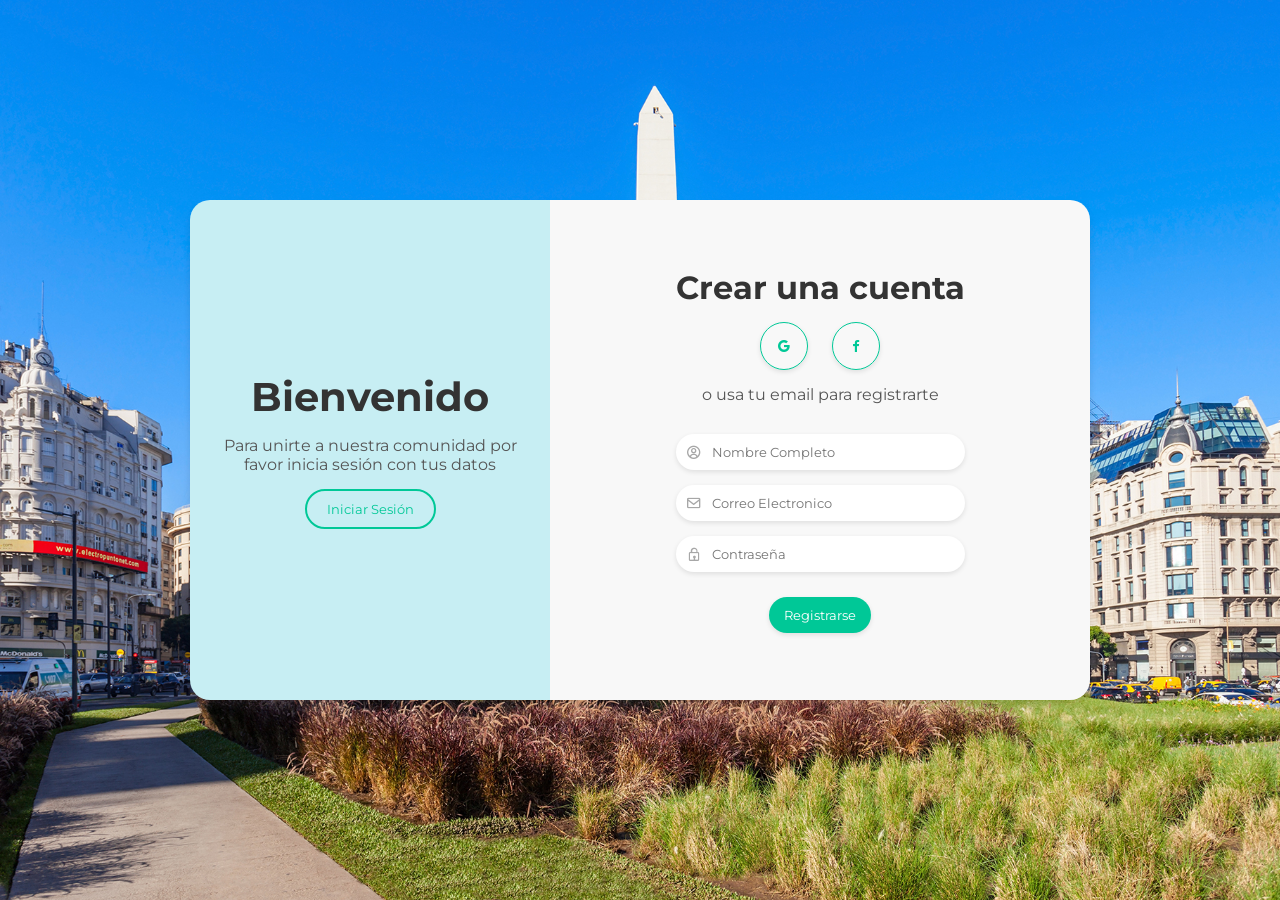
<file: Login-Register/index.html>
<!DOCTYPE html>
<html lang="es">

<head>
    <meta charset="UTF-8">
    <meta name="viewport" content="width=device-width, initial-scale=1.0">
    <link rel="preconnect" href="https://fonts.googleapis.com">
    <link rel="preconnect" href="https://fonts.gstatic.com" crossorigin>
    <link href="https://fonts.googleapis.com/css2?family=Montserrat:wght@300;400;600;700&display=swap" rel="stylesheet">
    <link href='https://unpkg.com/boxicons@2.1.4/css/boxicons.min.css' rel='stylesheet'>
    <link rel="stylesheet" href="style.css">
    <title>Document</title>
</head>

<body>
    <div class="container-form register">
        <div class="information">
            <div class="info-childs">
                <h2>Bienvenido</h2>
                <p>Para unirte a nuestra comunidad por favor inicia sesión con tus datos</p>
                <input type="button" value="Iniciar Sesión" id="sign-in">
            </div>
        </div>
        <div class="form-information">
            <div class="form-information-childs">
                <h2>Crear una cuenta</h2>
                <div class="icons">
                    <i class='bx bxl-google'></i>
                    <i class='bx bxl-facebook'></i>
                </div>
                <p>o usa tu email para registrarte</p>
                <form class="form">
                    <label>
                        <i class='bx bx-user-circle'></i>
                        <input type="text" placeholder="Nombre Completo">
                    </label>
                    <label>
                        <i class='bx bx-envelope'></i>
                        <input type="email" placeholder="Correo Electronico">
                    </label>
                    <label>
                        <i class='bx bx-lock'></i>
                        <input type="password" placeholder="Contraseña">
                    </label>
                    <input type="submit" value="Registrarse">
                </form>
            </div>
        </div>
    </div>




    <div class="container-form login hide">
        <div class="information">
            <div class="info-childs">
                <h2>Bienvenido nuevamente</h2>
                <p>Si todavia no tenes una cuenta por favor registrese aca</p>
                <input type="button" value="Registrarse" id="sign-up">
            </div>
        </div>
        <div class="form-information">
            <div class="form-information-childs">
                <h2>Iniciar Sesión</h2>
                <div class="icons">
                    <i class='bx bxl-google'></i>
                    <i class='bx bxl-facebook'></i>
                </div>
                <p>o inicia sesión con una cuenta</p>
                <form class="form">
                    <label>
                        <i class='bx bx-envelope'></i>
                        <input type="email" placeholder="Correo Electronico">
                    </label>
                    <label>
                        <i class='bx bx-lock'></i>
                        <input type="password" placeholder="Contraseña">
                    </label>
                    <input type="submit" value="Iniciar sesión">
                </form>
            </div>
        </div>
    </div>
    <script src="script.js"></script>
</body>

</html>
</file>
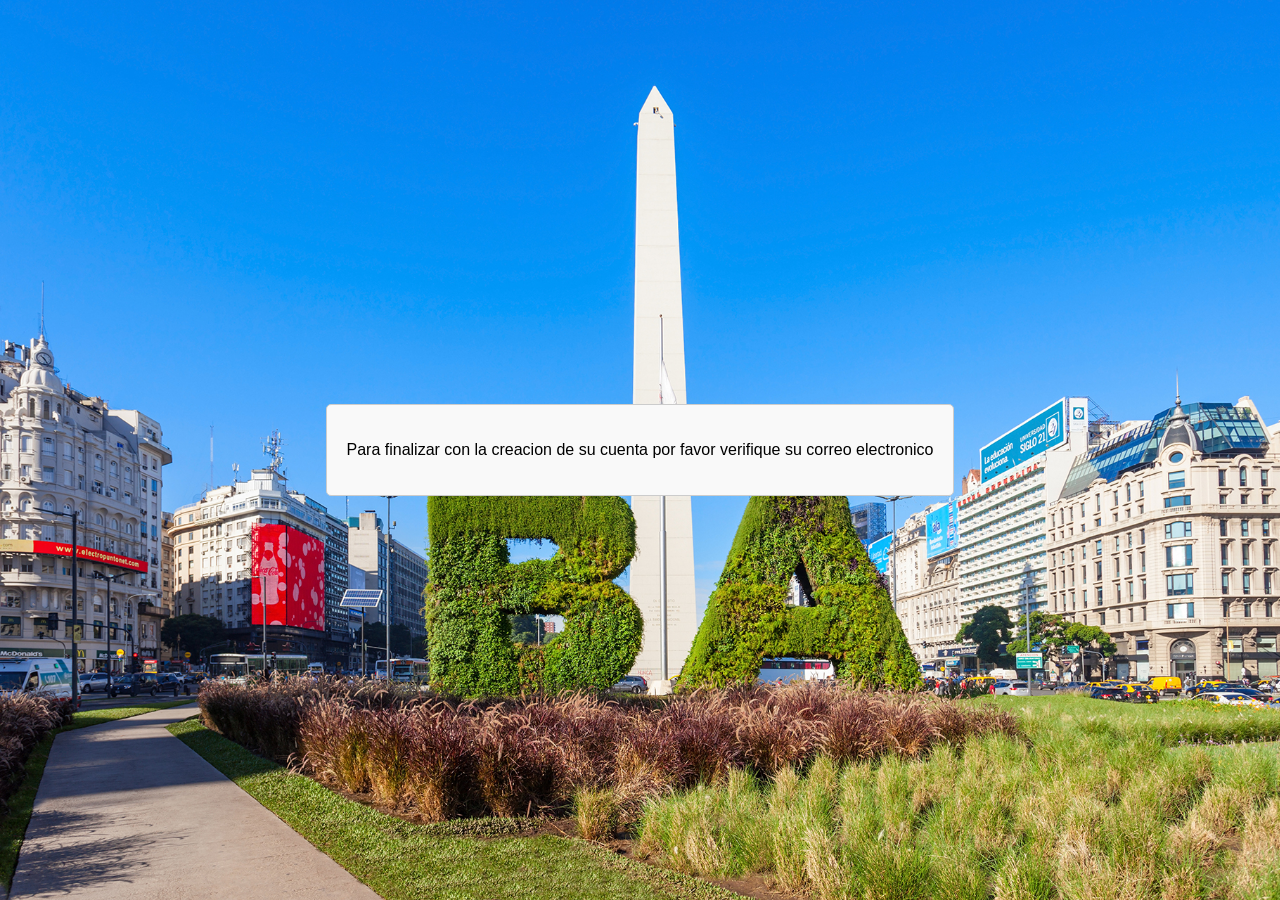
<file: Login-Register/check.html>
<!DOCTYPE html>
<html>
<head>
  <meta charset="UTF-8">
  <title>Verificar cuenta</title>
  <link rel="stylesheet" href="check.css">
</head>
<body>
  <div class="message">
    <p>Para finalizar con la creacion de su cuenta por favor verifique su correo electronico</p>
  </div>
</body>
</html>
</file>
<file: Login-Register/style.css>
*{
    padding: 0;
    margin: 0;
    box-sizing: border-box;
    font-family: 'Montserrat', sans-serif;
}

body {
    display: flex;
    align-items: center;
    justify-content: center;
    height: 100vh;
    background-image: url(../img/2.jpg);
    background-size: cover;
}
/*FORMULARIO */
.container-form{
    display: flex;
    border-radius: 20px;
    box-shadow: 0 5px 7px rgba(0, 0, 0, .1);
    height: 500px;
    max-width: 900px;
    transition: all 1s ease;
    margin: 10px;
}

.information {
    width: 40%;
    display: flex;
    align-items: center;
    text-align: center;
    background-color: #c7eef3;
    border-top-left-radius: 20px;
    border-bottom-left-radius: 20px;
}

.info-childs {
    width: 100%;
    padding: 0 30px;
}

.info-childs h2 {
    font-size: 2.5rem;
    color: #333;
}

.info-childs p {
    margin: 15px 0;
    color: #555;
}

.info-childs input {
    background-color: transparent;
    outline: none;
    border: solid 2px #00C897;
    border-radius: 20px;
    padding: 10px 20px;
    color: #00C897;
    cursor: pointer;
    transition: background-color -3s ease;
}

.info-childs input:hover {
    background-color: #00C897;
    border: none;
    color: white;
    box-shadow: 0 2px 5px rgba(0, 0, 0, .1);
}

.form-information {
    display: flex;
    align-items: center;
    justify-content: center;
    width: 60%;
    text-align: center;
    background-color: #f8f8f8;
    border-top-right-radius: 20px;
    border-bottom-right-radius: 20px;
}

.form-information-childs {
    padding: 0 30px;
}

.form-information-childs h2 {
    color: #333;
    font-size: 2rem;
}

.form-information-childs p {
    color: #555;
}

.icons {
    margin: 15px 0;
}

.icons i {
    border-radius: 50%;
    padding: 15px;
    cursor: pointer;
    margin: 0 10px;
    color: #00C897;
    transition: background-color 0.3s ease;
    box-shadow: 0 2px 5px rgba(0, 0, 0, .1);
    border: solid thin #00C897;
}

.icons i:hover {
    background-color: #00C897;
    color: #fff;
}

.form {
    margin: 30px 0 0;

}

.form label {
    display: flex;
    align-items: center;
    margin-bottom: 15px;
    border-radius: 20px;
    padding: 0 10px;
    background-color: #fff;
    box-shadow: 0 2px 5px rgba(0, 0, 0, .1);
}

.form label input {
    width: 100%;
    padding: 10px;
    background-color: #fff;
    border: none;
    outline: none;
    border-radius: 20px;
    color: #333;
}

.form label i {
    color: #a7a7a7;
}

.form input[type="submit"] {
    background-color: #00C897;
    color: #fff;
    border-radius: 20px;
    border: none;
    padding: 10px 15px;
    cursor: pointer;
    margin-top: 10px;
    box-shadow: 0 2px 5px rgba(0, 0, 0, .1);
}

.form input[type="submit"]:hover {
    background-color: #7a7a7a;
}

.hide {
    position: absolute;
    transform: translateY(-300%);
}

/*RESPONSIVE FORM */

@media screen and (max-width:750px){
    html{
        font-size: 12px;
    }
    
}
@media screen and (max-width:580px){
    html{
        font-size: 10px;
    }
    .container-form {
        height: auto;
        flex-direction: column;
    }
    .information{
        width: 100%;
        padding: 20px;
        border-top-left-radius: 20px;
        border-top-right-radius: 20px;
        border-bottom-left-radius: 0px;
        border-bottom-right-radius: 0;
    }
    .form-information{
        width: 100%;
        padding: 20px;
        border-bottom-left-radius: 20px;
        border-top-right-radius: 0;
    }
}
</file>
<file: Login-Register/check.css>
body {
    background-image: url(../img/2.jpg);
    background-size: cover;
    font-family: Arial, sans-serif;
    display: flex;
    justify-content: center;
    align-items: center;
    height: 100vh;
    margin: 0;
  }

  .message {
    text-align: center;
    padding: 20px;
    border: 1px solid #ccc;
    background-color: #f9f9f9;
    border-radius: 5px;
  }
</file>
